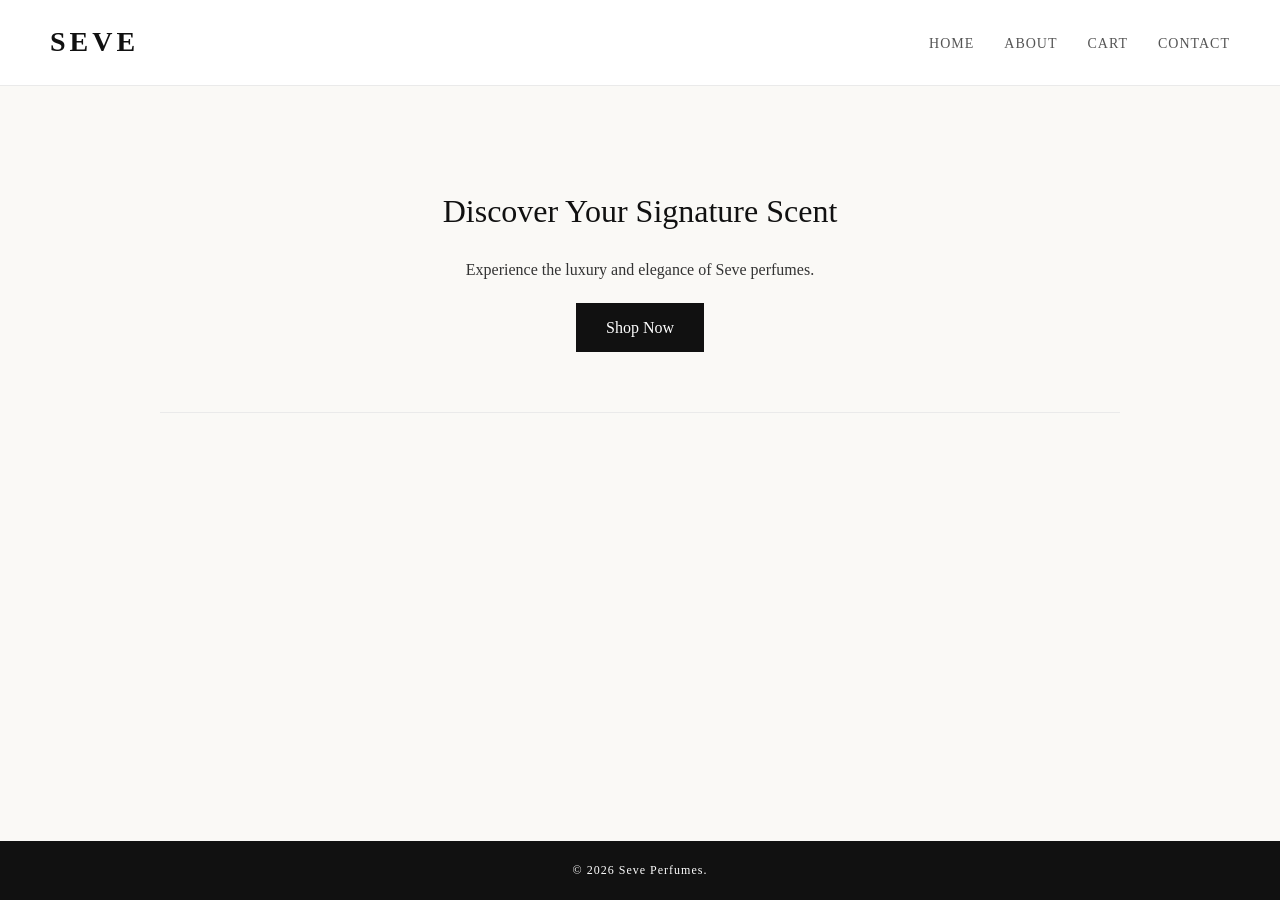
<file: index.html>
<!DOCTYPE html>
<html lang="en">
<head>
    <meta charset="UTF-8">
    <title>Seve | Luxury Perfumes</title>
    <link rel="stylesheet" href="style.css">
</head>
<body>
    <header>
        <div class="logo">SEVE</div>
        <nav>
            <ul>
                <li><a href="index.html">Home</a></li>
                <li><a href="about.html">About</a></li>
                <li><a href="cart.html">Cart</a></li>
                <li><a href="contact.html">Contact</a></li>
            </ul>
        </nav>
    </header>

    <main>
        <div class="hero">
            <h1>Discover Your Signature Scent</h1>
            <p>Experience the luxury and elegance of Seve perfumes.</p>
            <a href="cart.html" class="btn">Shop Now</a>
        </div>
    </main>

    <footer>
        <p>&copy; 2026 Seve Perfumes.</p>
    </footer>
</body>
</html>
</file>
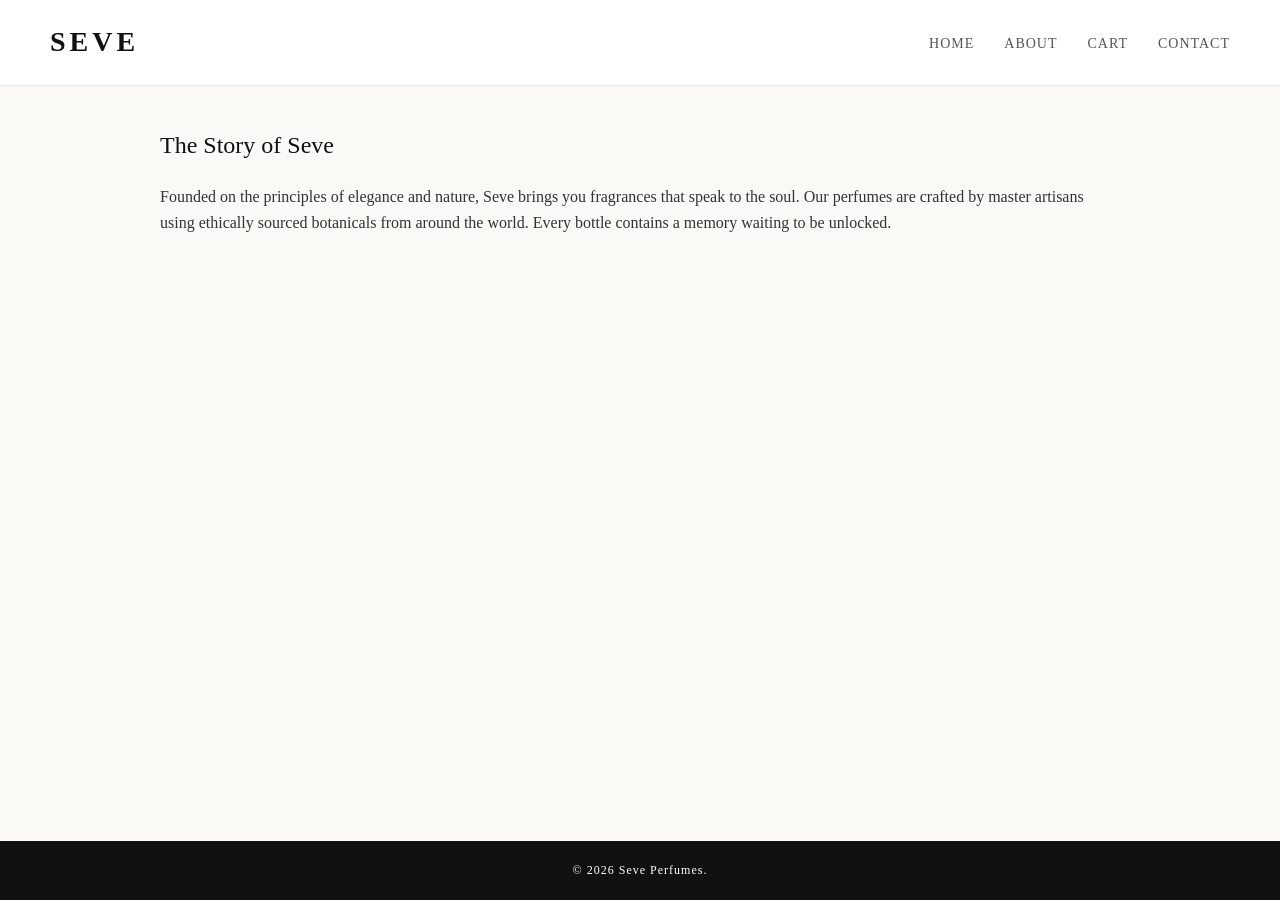
<file: about.html>
<!DOCTYPE html>
<html lang="en">
<head>
    <meta charset="UTF-8">
    <title>About Us | Seve</title>
    <link rel="stylesheet" href="style.css">
</head>
<body>
    <header>
        <div class="logo">SEVE</div>
        <nav>
            <ul>
                <li><a href="index.html">Home</a></li>
                <li><a href="about.html">About</a></li>
                <li><a href="cart.html">Cart</a></li>
                <li><a href="contact.html">Contact</a></li>
            </ul>
        </nav>
    </header>

    <main>
        <h2>The Story of Seve</h2>
        <p>Founded on the principles of elegance and nature, Seve brings you fragrances that speak to the soul. Our perfumes are crafted by master artisans using ethically sourced botanicals from around the world. Every bottle contains a memory waiting to be unlocked.</p>
    </main>

    <footer>
        <p>&copy; 2026 Seve Perfumes.</p>
    </footer>
</body>
</html>
</file>
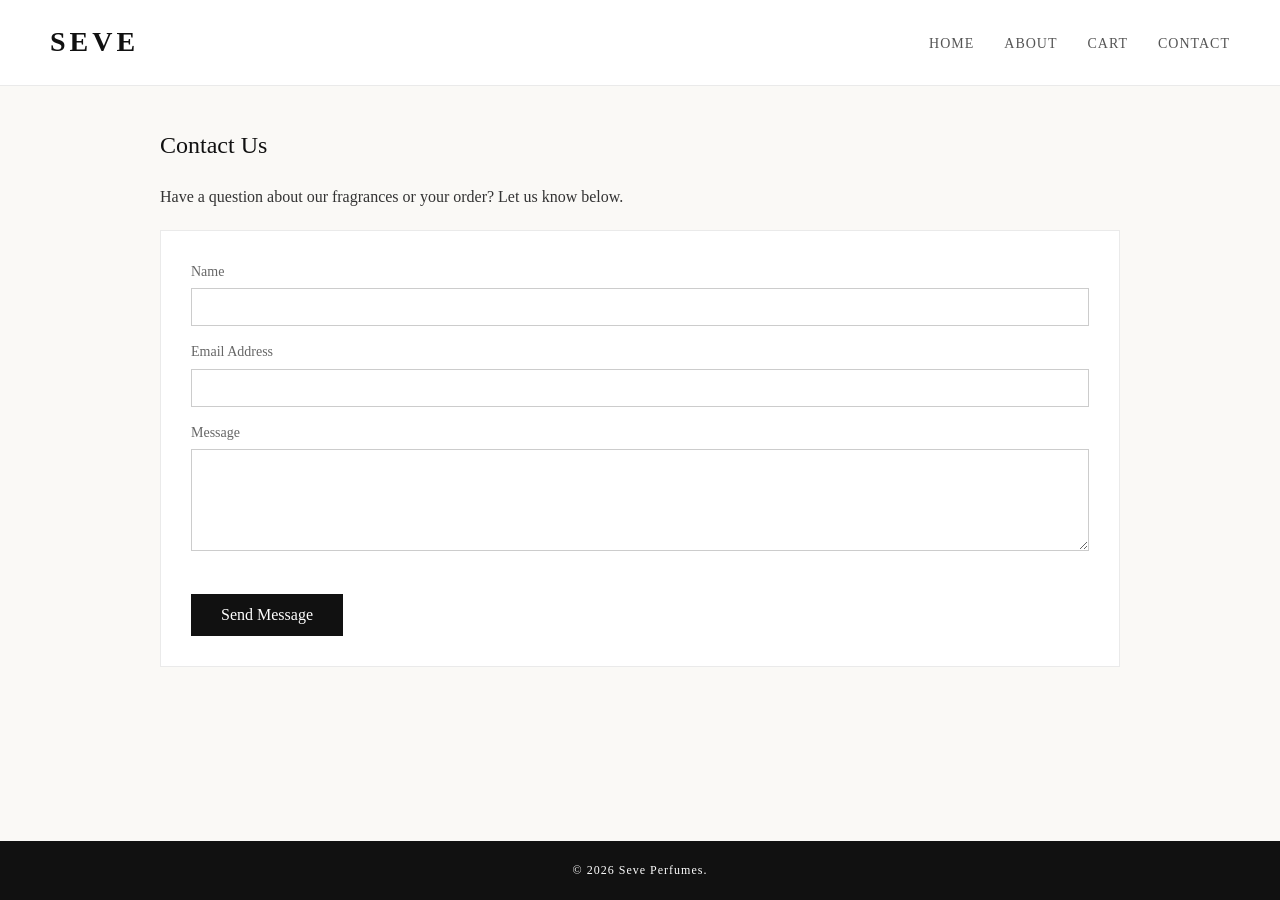
<file: contact.html>
<!DOCTYPE html>
<html lang="en">
<head>
    <meta charset="UTF-8">
    <title>Contact Us | Seve</title>
    <link rel="stylesheet" href="style.css">
</head>
<body>
    <header>
        <div class="logo">SEVE</div>
        <nav>
            <ul>
                <li><a href="index.html">Home</a></li>
                <li><a href="about.html">About</a></li>
                <li><a href="cart.html">Cart</a></li>
                <li><a href="contact.html">Contact</a></li>
            </ul>
        </nav>
    </header>

    <main>
        <h2>Contact Us</h2>
        <p>Have a question about our fragrances or your order? Let us know below.</p>
        
        <div class="form-container">
            <form action="index.html">
                <div class="form-group">
                    <label>Name</label>
                    <input type="text" required>
                </div>
                <div class="form-group">
                    <label>Email Address</label>
                    <input type="email" required>
                </div>
                <div class="form-group">
                    <label>Message</label>
                    <textarea rows="5" required></textarea>
                </div>
                <button type="submit" class="btn">Send Message</button>
            </form>
        </div>
    </main>

    <footer>
        <p>&copy; 2026 Seve Perfumes.</p>
    </footer>
</body>
</html>
</file>
<file: style.css>
* {
    margin: 0;
    padding: 0;
    box-sizing: border-box;
    font-family: 'Georgia', serif;
}

body {
    background-color: #faf9f6;
    color: #333;
    line-height: 1.6;
    display: flex;
    flex-direction: column;
    min-height: 100vh;
}

header {
    background-color: #fff;
    padding: 20px 50px;
    display: flex;
    justify-content: space-between;
    align-items: center;
    border-bottom: 1px solid #eaeaea;
}

.logo {
    font-size: 28px;
    font-weight: bold;
    letter-spacing: 4px;
    color: #111;
}

nav ul {
    list-style: none;
    display: flex;
    gap: 30px;
}

nav a {
    text-decoration: none;
    color: #555;
    text-transform: uppercase;
    font-size: 14px;
    letter-spacing: 1px;
    transition: color 0.3s;
}

nav a:hover {
    color: #b89768;
}

main {
    flex: 1;
    padding: 40px 20px;
    max-width: 1000px;
    margin: 0 auto;
    width: 100%;
}

h1, h2, h3 {
    margin-bottom: 20px;
    color: #111;
    font-weight: normal;
}

.hero {
    text-align: center;
    padding: 60px 0;
    border-bottom: 1px solid #eaeaea;
    margin-bottom: 40px;
}

.btn {
    background-color: #111;
    color: #fff;
    border: none;
    padding: 12px 30px;
    font-size: 16px;
    cursor: pointer;
    margin-top: 20px;
    text-decoration: none;
    display: inline-block;
}

.btn:hover {
    background-color: #b89768;
}

.form-container, .cart-items {
    background: #fff;
    padding: 30px;
    border: 1px solid #eaeaea;
    margin-top: 20px;
}

.form-group {
    margin-bottom: 15px;
}

.form-group label {
    display: block;
    margin-bottom: 5px;
    font-size: 14px;
    color: #666;
}

.form-group input, .form-group textarea {
    width: 100%;
    padding: 10px;
    border: 1px solid #ccc;
    font-family: inherit;
}

footer {
    text-align: center;
    padding: 20px;
    background-color: #111;
    color: #fff;
    font-size: 12px;
    letter-spacing: 1px;
}
</file>
